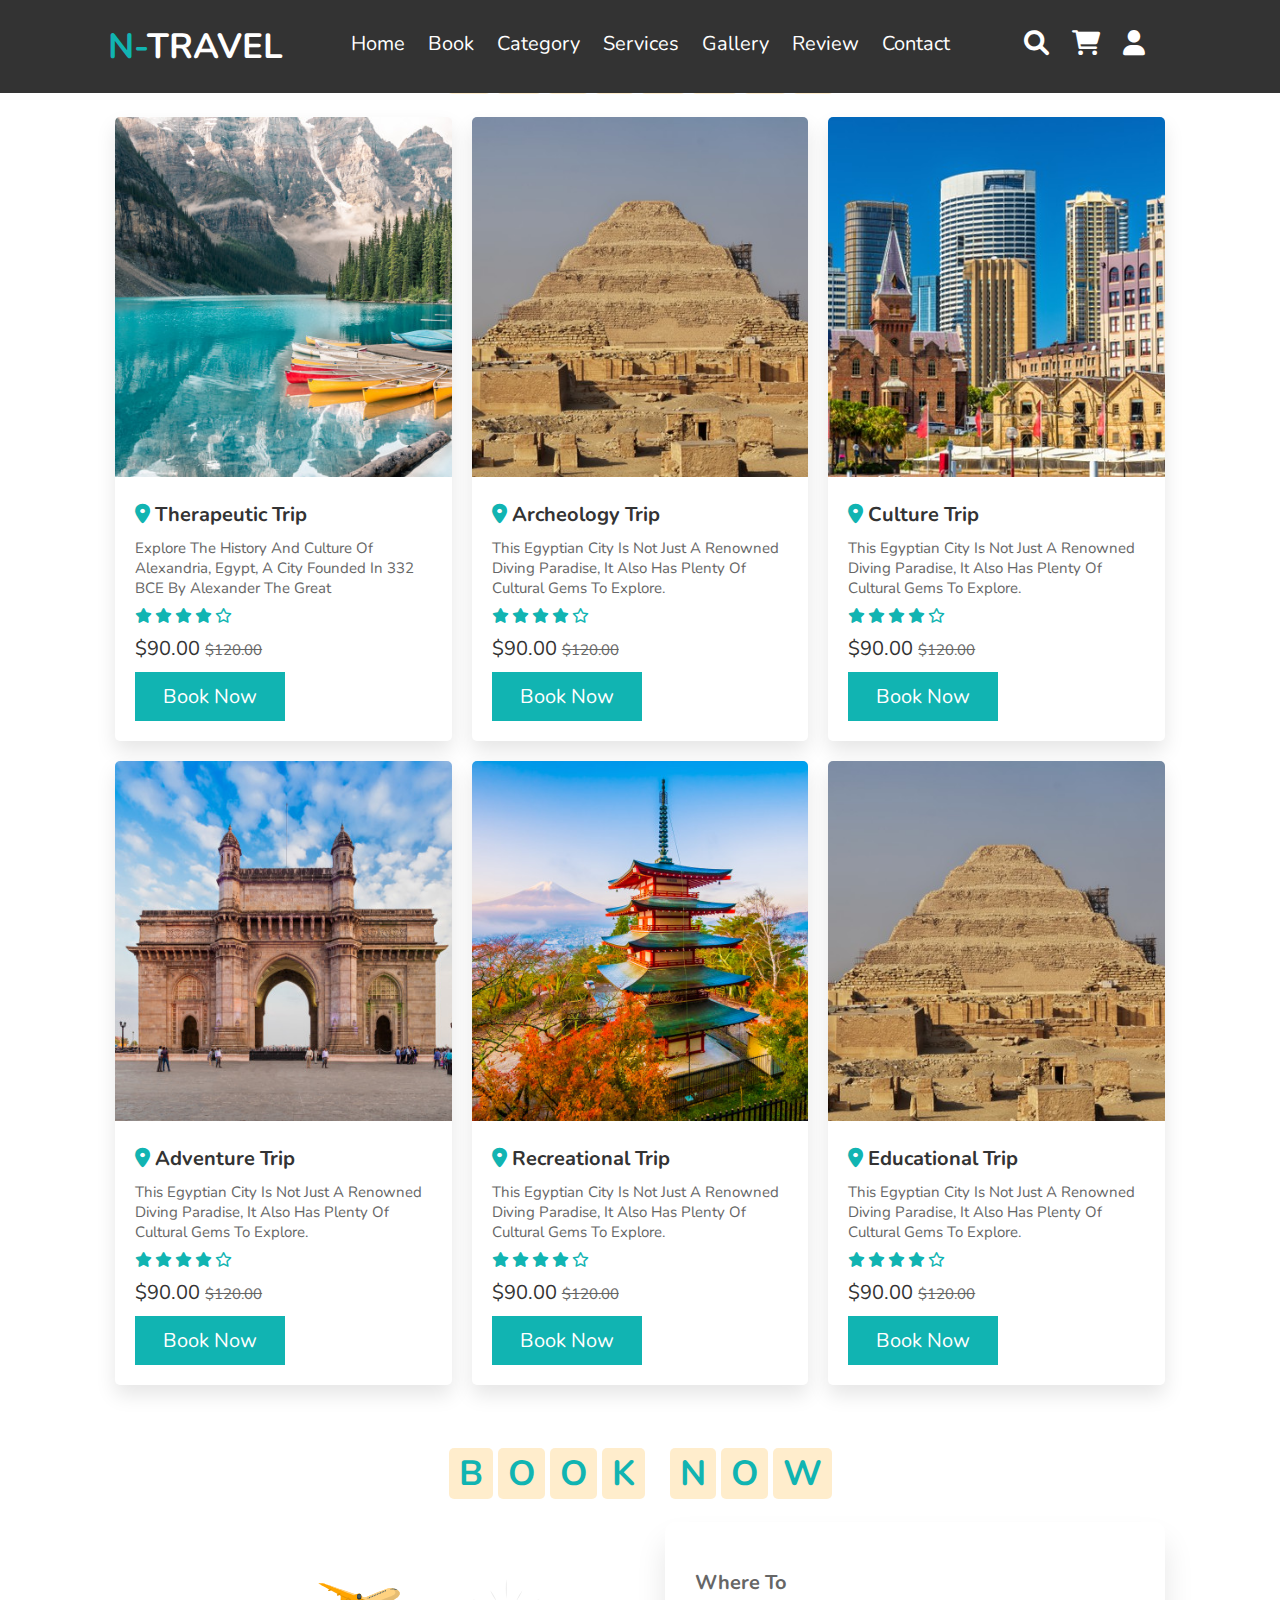
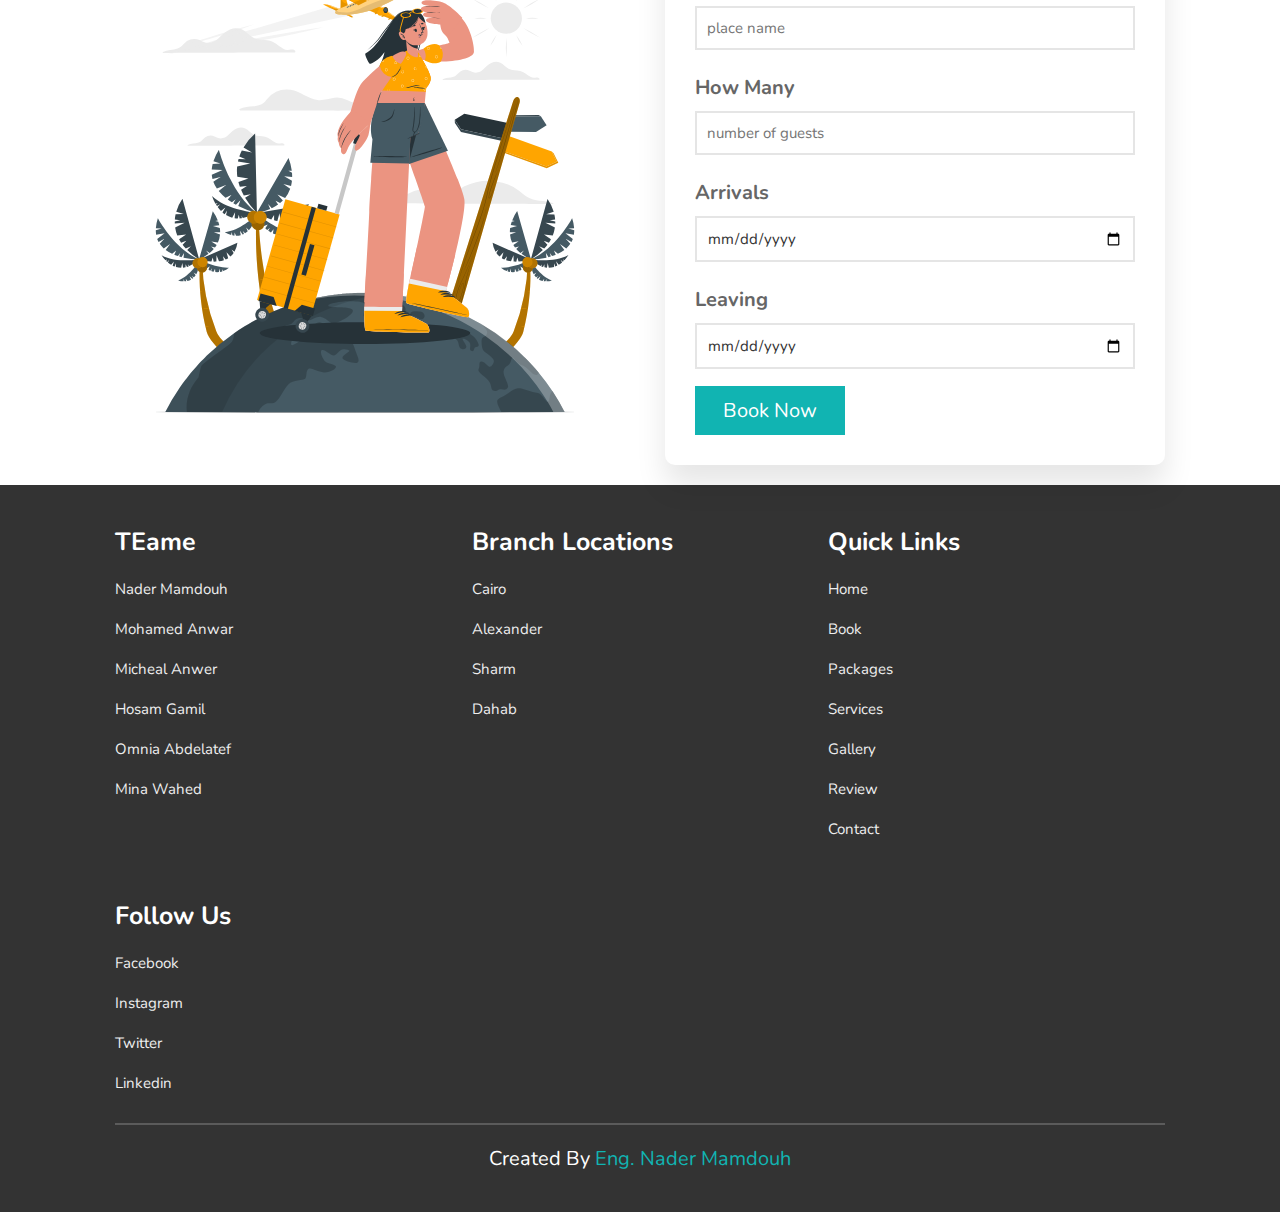
<file: category.html>
<!DOCTYPE html>
<html lang="en">
<head>
    <meta charset="UTF-8">
    <meta http-equiv="X-UA-Compatible" content="IE=edge">
    <title>Travel Trip</title>
    <link rel="stylesheet" href="https://unpkg.com/swiper/swiper-bundle.min.css" />
    <link rel="stylesheet" href="https://cdnjs.cloudflare.com/ajax/libs/font-awesome/5.15.3/css/all.min.css">
    <link rel="stylesheet" href="css/all.min.css">
    <link rel="stylesheet" href="css/style.css">
</head>
<body>
    <header>

        <div id="menu-bar" class="fas fa-bars"></div>
    
        <a href="#" class="logo"><span>N-</span>travel</a>
    
        <nav class="navbar">
            <a href="index.html">home</a>
            <a href="index.html#book">book</a>
            <a href="category.html">Category</a>
            <a href="index.html#services">services</a>
            <a href="gallery.html">gallery</a>
            <a href="index.html#review">review</a>
            <a href="index.html#contact">contact</a>
        </nav>
    
        <div class="icons">
            <i class="fas fa-search" id="search-btn"></i>
            <i class="fa-solid fa-cart-shopping" id="cart-btn"></i>
            <i class="fas fa-user" id="login-btn"></i>
        </div>
    
        <form action="" class="search-bar-container">
            <input type="search" id="search-bar" placeholder="search here...">
            <label for="search-bar" class="fas fa-search"></label>
        </form>
    
    </header>

    <!-- cart container  -->

    <div class="cart-container">

        <i class="fas fa-times cart" id="form-close"></i>

        <div class="cart packages">
            <h3>Cart</h3>
            <div class="box-container">

            <div class="box">
                <img src="images/p-1.jpg" alt="">
                <div class="content">
                    <h3> <i class="fas fa-map-marker-alt"></i> Alexandria </h3>
                    <p>Explore the history and culture of Alexandria, Egypt, a city founded in 332 BCE by Alexander the Great</p>
                    <div class="stars">
                        <i class="fas fa-star"></i>
                        <i class="fas fa-star"></i>
                        <i class="fas fa-star"></i>
                        <i class="fas fa-star"></i>
                        <i class="far fa-star"></i>
                    </div>
                    <div class="price"> $90.00 <span>$120.00</span> </div>
                </div>
            </div>

            



            </div>
            <input type="submit" value="confirm" class="btn">

        </div>

    </div>

    <!-- login form container  -->

    <div class="login-form-container">

        <i class="fas fa-times login" id="form-close"></i>

        <form action="">
            <h3>login</h3>
            <input type="email" class="box" placeholder="enter your email">
            <input type="password" class="box" placeholder="enter your password">
            <input type="submit" value="login now" class="btn">
            <input type="checkbox" id="remember">
            <label for="remember">remember me</label>
            <p>forget password? <a href="#">click here</a></p>
            <p>don't have and account? <a href="#">register now</a></p>
        </form>

    </div>



<!-- packages section starts  -->

    <section class="packages" id="packages">

        <h1 class="heading">
            <span>c</span>
            <span>a</span>
            <span>t</span>
            <span>e</span>
            <span>g</span>
            <span>o</span>
            <span>r</span>
            <span>y</span>
        </h1>

        <div class="box-container">

            <div class="box">
                <img src="images/p-2.jpg" alt="">
                <div class="content">
                    <h3> <i class="fas fa-map-marker-alt"></i> therapeutic trip </h3>
                    <p>Explore the history and culture of Alexandria, Egypt, a city founded in 332 BCE by Alexander the Great</p>
                    <div class="stars">
                        <i class="fas fa-star"></i>
                        <i class="fas fa-star"></i>
                        <i class="fas fa-star"></i>
                        <i class="fas fa-star"></i>
                        <i class="far fa-star"></i>
                    </div>
                    <div class="price"> $90.00 <span>$120.00</span> </div>
                    <a href="#" class="btn">book now</a>
                </div>
            </div>

            <div class="box">
                <img src="images/p-6.jpg" alt="">
                <div class="content">
                    <h3> <i class="fas fa-map-marker-alt"></i> Archeology trip </h3>
                    <p>This Egyptian city is not just a renowned diving paradise, it also has plenty of cultural gems to explore.</p>
                    <div class="stars">
                        <i class="fas fa-star"></i>
                        <i class="fas fa-star"></i>
                        <i class="fas fa-star"></i>
                        <i class="fas fa-star"></i>
                        <i class="far fa-star"></i>
                    </div>
                    <div class="price"> $90.00 <span>$120.00</span> </div>
                    <a href="#" class="btn">book now</a>
                </div>
            </div>

            <div class="box">
                <img src="images/p-3.jpg" alt="">
                <div class="content">
                    <h3> <i class="fas fa-map-marker-alt"></i> Culture Trip </h3>
                    <p>This Egyptian city is not just a renowned diving paradise, it also has plenty of cultural gems to explore.</p>
                    <div class="stars">
                        <i class="fas fa-star"></i>
                        <i class="fas fa-star"></i>
                        <i class="fas fa-star"></i>
                        <i class="fas fa-star"></i>
                        <i class="far fa-star"></i>
                    </div>
                    <div class="price"> $90.00 <span>$120.00</span> </div>
                    <a href="#" class="btn">book now</a>
                </div>
            </div>

            <div class="box">
                <img src="images/p-1.jpg" alt="">
                <div class="content">
                    <h3> <i class="fas fa-map-marker-alt"></i> Adventure trip </h3>
                    <p>This Egyptian city is not just a renowned diving paradise, it also has plenty of cultural gems to explore.</p>
                    <div class="stars">
                        <i class="fas fa-star"></i>
                        <i class="fas fa-star"></i>
                        <i class="fas fa-star"></i>
                        <i class="fas fa-star"></i>
                        <i class="far fa-star"></i>
                    </div>
                    <div class="price"> $90.00 <span>$120.00</span> </div>
                    <a href="#" class="btn">book now</a>
                </div>
            </div>

            <div class="box">
                <img src="images/p-5.jpg" alt="">
                <div class="content">
                    <h3> <i class="fas fa-map-marker-alt"></i> Recreational trip </h3>
                    <p>This Egyptian city is not just a renowned diving paradise, it also has plenty of cultural gems to explore.</p>
                    <div class="stars">
                        <i class="fas fa-star"></i>
                        <i class="fas fa-star"></i>
                        <i class="fas fa-star"></i>
                        <i class="fas fa-star"></i>
                        <i class="far fa-star"></i>
                    </div>
                    <div class="price"> $90.00 <span>$120.00</span> </div>
                    <a href="#" class="btn">book now</a>
                </div>
            </div>

            <div class="box">
                <img src="images/p-6.jpg" alt="">
                <div class="content">
                    <h3> <i class="fas fa-map-marker-alt"></i> Educational trip </h3>
                    <p>This Egyptian city is not just a renowned diving paradise, it also has plenty of cultural gems to explore.</p>
                    <div class="stars">
                        <i class="fas fa-star"></i>
                        <i class="fas fa-star"></i>
                        <i class="fas fa-star"></i>
                        <i class="fas fa-star"></i>
                        <i class="far fa-star"></i>
                    </div>
                    <div class="price"> $90.00 <span>$120.00</span> </div>
                    <a href="#" class="btn">book now</a>
                </div>
            </div>

        </div>

    </section>

<!-- packages section ends -->


<!-- book section starts  -->

<section class="book" id="book">

    <h1 class="heading">
        <span>b</span>
        <span>o</span>
        <span>o</span>
        <span>k</span>
        <span class="space"></span>
        <span>n</span>
        <span>o</span>
        <span>w</span>
    </h1>

    <div class="row">

        <div class="image">
            <img src="images/book-img.svg" alt="">
        </div>

        <form action="">
            <div class="inputBox">
                <h3>where to</h3>
                <input type="text" placeholder="place name">
            </div>
            <div class="inputBox">
                <h3>how many</h3>
                <input type="number" placeholder="number of guests">
            </div>
            <div class="inputBox">
                <h3>arrivals</h3>
                <input type="date">
            </div>
            <div class="inputBox">
                <h3>leaving</h3>
                <input type="date">
            </div>
            <input type="submit" class="btn" value="book now">
        </form>

    </div>

</section>

<!-- book section ends -->






<!-- footer section  -->

    <section class="footer">

        <div class="box-container">

            <div class="box">
                <h3>TEame</h3>
                <a href="#">Nader Mamdouh</a>
                <a href="#">mohamed anwar</a>
                <a href="#">micheal anwer</a>
                <a href="#">hosam gamil</a>
                <a href="#">omnia Abdelatef</a>
                <a href="#">mina wahed</a>
            </div>
            <div class="box">
                <h3>branch locations</h3>
                <a href="#">cairo</a>
                <a href="#">Alexander</a>
                <a href="#">Sharm</a>
                <a href="#">Dahab</a>
            </div>
            <div class="box">
                <h3>quick links</h3>
                <a href="#">home</a>
                <a href="#">book</a>
                <a href="#">packages</a>
                <a href="#">services</a>
                <a href="#">gallery</a>
                <a href="#">review</a>
                <a href="#">contact</a>
            </div>
            <div class="box">
                <h3>follow us</h3>
                <a href="#">facebook</a>
                <a href="#">instagram</a>
                <a href="#">twitter</a>
                <a href="#">linkedin</a>
            </div>

        </div>

        <h1 class="credit"> created by <span> eng. nader mamdouh </span>  </h1>

    </section>













<script src="https://unpkg.com/swiper/swiper-bundle.min.js"></script>

    <script src="js/script.js"></script>
</body>
</html>
</file>
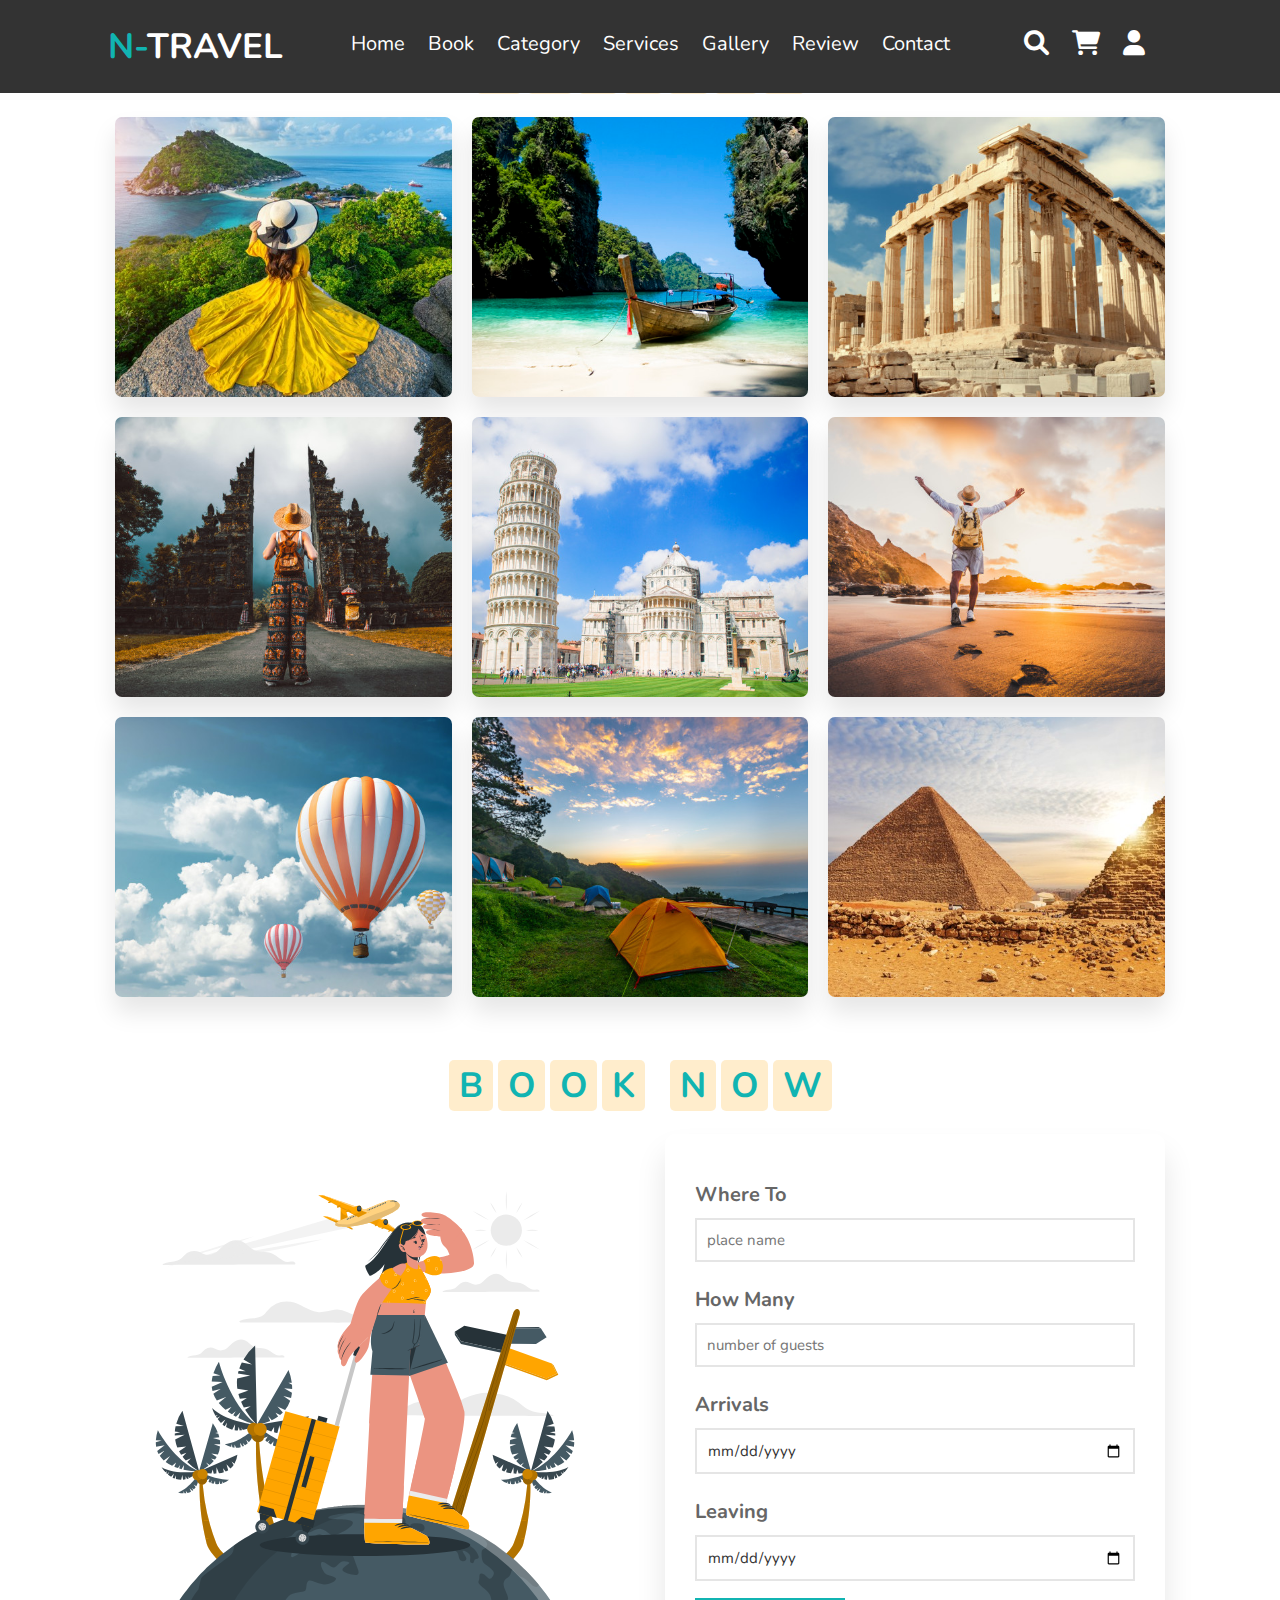
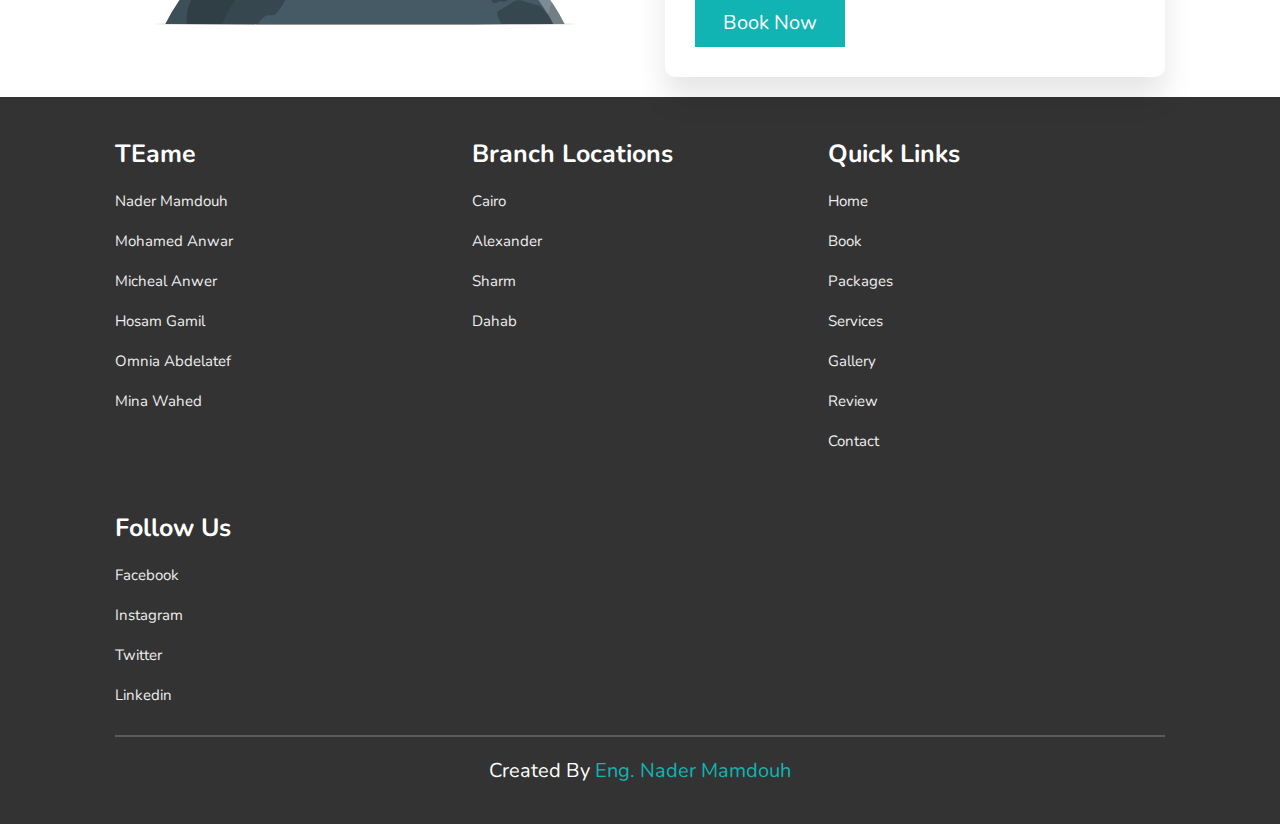
<file: gallery.html>
<!DOCTYPE html>
<html lang="en">
<head>
    <meta charset="UTF-8">
    <meta http-equiv="X-UA-Compatible" content="IE=edge">
    <title>Travel Trip</title>
    <link rel="stylesheet" href="https://unpkg.com/swiper/swiper-bundle.min.css" />
    <link rel="stylesheet" href="https://cdnjs.cloudflare.com/ajax/libs/font-awesome/5.15.3/css/all.min.css">
    <link rel="stylesheet" href="css/all.min.css">
    <link rel="stylesheet" href="css/style.css">
</head>
<body>
    <header>

        <div id="menu-bar" class="fas fa-bars"></div>
    
        <a href="#" class="logo"><span>N-</span>travel</a>
    
        <nav class="navbar">
            <a href="index.html">home</a>
            <a href="index.html#book">book</a>
            <a href="category.html">Category</a>
            <a href="index.html#services">services</a>
            <a href="gallery.html">gallery</a>
            <a href="index.html#review">review</a>
            <a href="index.html#contact">contact</a>
        </nav>
    
        <div class="icons">
            <i class="fas fa-search" id="search-btn"></i>
            <i class="fa-solid fa-cart-shopping" id="cart-btn"></i>
            <i class="fas fa-user" id="login-btn"></i>
        </div>
    
        <form action="" class="search-bar-container">
            <input type="search" id="search-bar" placeholder="search here...">
            <label for="search-bar" class="fas fa-search"></label>
        </form>
    
    </header>

    <!-- cart container  -->

    <div class="cart-container">

        <i class="fas fa-times cart" id="form-close"></i>

        <div class="cart packages">
            <h3>Cart</h3>
            <div class="box-container">

            <div class="box">
                <img src="images/p-1.jpg" alt="">
                <div class="content">
                    <h3> <i class="fas fa-map-marker-alt"></i> Alexandria </h3>
                    <p>Explore the history and culture of Alexandria, Egypt, a city founded in 332 BCE by Alexander the Great</p>
                    <div class="stars">
                        <i class="fas fa-star"></i>
                        <i class="fas fa-star"></i>
                        <i class="fas fa-star"></i>
                        <i class="fas fa-star"></i>
                        <i class="far fa-star"></i>
                    </div>
                    <div class="price"> $90.00 <span>$120.00</span> </div>
                </div>
            </div>

            



            </div>
            <input type="submit" value="confirm" class="btn">

        </div>

    </div>

    <!-- login form container  -->

    <div class="login-form-container">

        <i class="fas fa-times login" id="form-close"></i>

        <form action="">
            <h3>login</h3>
            <input type="email" class="box" placeholder="enter your email">
            <input type="password" class="box" placeholder="enter your password">
            <input type="submit" value="login now" class="btn">
            <input type="checkbox" id="remember">
            <label for="remember">remember me</label>
            <p>forget password? <a href="#">click here</a></p>
            <p>don't have and account? <a href="#">register now</a></p>
        </form>

    </div>








<!-- gallery section starts  -->

    <section class="gallery" id="gallery">

        <h1 class="heading">
            <span>g</span>
            <span>a</span>
            <span>l</span>
            <span>l</span>
            <span>e</span>
            <span>r</span>
            <span>y</span>
        </h1>

        <div class="box-container">

            <div class="box">
                <img src="images/g-1.jpg" alt="">
                <div class="content">
                    <h3> Dahab </h3>
                    <p>This Egyptian city is not just a renowned diving paradise, it also has plenty of cultural gems to explore.</p>
                    <a href="#" class="btn">see more</a>
                </div>
            </div>
            <div class="box">
                <img src="images/g-2.jpg" alt="">
                <div class="content">
                    <h3> Dahab </h3>
                    <p>This Egyptian city is not just a renowned diving paradise, it also has plenty of cultural gems to explore.</p>
                    <a href="#" class="btn">see more</a>
                </div>
            </div>
            <div class="box">
                <img src="images/g-3.jpg" alt="">
                <div class="content">
                    <h3> Dahab </h3>
                    <p>This Egyptian city is not just a renowned diving paradise, it also has plenty of cultural gems to explore.</p>
                    <a href="#" class="btn">see more</a>
                </div>
            </div>
            <div class="box">
                <img src="images/g-4.jpg" alt="">
                <div class="content">
                    <h3> Dahab </h3>
                    <p>This Egyptian city is not just a renowned diving paradise, it also has plenty of cultural gems to explore.</p>
                    <a href="#" class="btn">see more</a>
                </div>
            </div>
            <div class="box">
                <img src="images/g-5.jpg" alt="">
                <div class="content">
                    <h3> Dahab </h3>
                    <p>This Egyptian city is not just a renowned diving paradise, it also has plenty of cultural gems to explore.</p>
                    <a href="#" class="btn">see more</a>
                </div>
            </div>
            <div class="box">
                <img src="images/g-6.jpg" alt="">
                <div class="content">
                    <h3> Dahab </h3>
                    <p>This Egyptian city is not just a renowned diving paradise, it also has plenty of cultural gems to explore.</p>
                    <a href="#" class="btn">see more</a>
                </div>
            </div>
            <div class="box">
                <img src="images/g-7.jpg" alt="">
                <div class="content">
                    <h3> Dahab </h3>
                    <p>This Egyptian city is not just a renowned diving paradise, it also has plenty of cultural gems to explore.</p>
                    <a href="#" class="btn">see more</a>
                </div>
            </div>
            <div class="box">
                <img src="images/g-8.jpg" alt="">
                <div class="content">
                    <h3> Dahab </h3>
                    <p>This Egyptian city is not just a renowned diving paradise, it also has plenty of cultural gems to explore.</p>
                    <a href="#" class="btn">see more</a>
                </div>
            </div>
            <div class="box">
                <img src="images/g-9.jpg" alt="">
                <div class="content">
                    <h3> Dahab </h3>
                    <p>This Egyptian City Is Not Just A Renowned Diving Paradise, It Also Has Plenty Of Cultural Gems To Explore.</p>
                    <a href="#" class="btn">see more</a>
                </div>
            </div>

        </div>

    </section>

<!-- gallery section ends -->

<!-- book section starts  -->

<section class="book" id="book">

    <h1 class="heading">
        <span>b</span>
        <span>o</span>
        <span>o</span>
        <span>k</span>
        <span class="space"></span>
        <span>n</span>
        <span>o</span>
        <span>w</span>
    </h1>

    <div class="row">

        <div class="image">
            <img src="images/book-img.svg" alt="">
        </div>

        <form action="">
            <div class="inputBox">
                <h3>where to</h3>
                <input type="text" placeholder="place name">
            </div>
            <div class="inputBox">
                <h3>how many</h3>
                <input type="number" placeholder="number of guests">
            </div>
            <div class="inputBox">
                <h3>arrivals</h3>
                <input type="date">
            </div>
            <div class="inputBox">
                <h3>leaving</h3>
                <input type="date">
            </div>
            <input type="submit" class="btn" value="book now">
        </form>

    </div>

</section>

<!-- book section ends -->
<!-- footer section  -->

    <section class="footer">

        <div class="box-container">

            <div class="box">
                <h3>TEame</h3>
                <a href="#">Nader Mamdouh</a>
                <a href="#">mohamed anwar</a>
                <a href="#">micheal anwer</a>
                <a href="#">hosam gamil</a>
                <a href="#">omnia Abdelatef</a>
                <a href="#">mina wahed</a>
            </div>
            <div class="box">
                <h3>branch locations</h3>
                <a href="#">cairo</a>
                <a href="#">Alexander</a>
                <a href="#">Sharm</a>
                <a href="#">Dahab</a>
            </div>
            <div class="box">
                <h3>quick links</h3>
                <a href="#">home</a>
                <a href="#">book</a>
                <a href="#">packages</a>
                <a href="#">services</a>
                <a href="#">gallery</a>
                <a href="#">review</a>
                <a href="#">contact</a>
            </div>
            <div class="box">
                <h3>follow us</h3>
                <a href="#">facebook</a>
                <a href="#">instagram</a>
                <a href="#">twitter</a>
                <a href="#">linkedin</a>
            </div>

        </div>

        <h1 class="credit"> created by <span> eng. nader mamdouh </span>  </h1>

    </section>













<script src="https://unpkg.com/swiper/swiper-bundle.min.js"></script>

    <script src="js/script.js"></script>
</body>
</html>
</file>
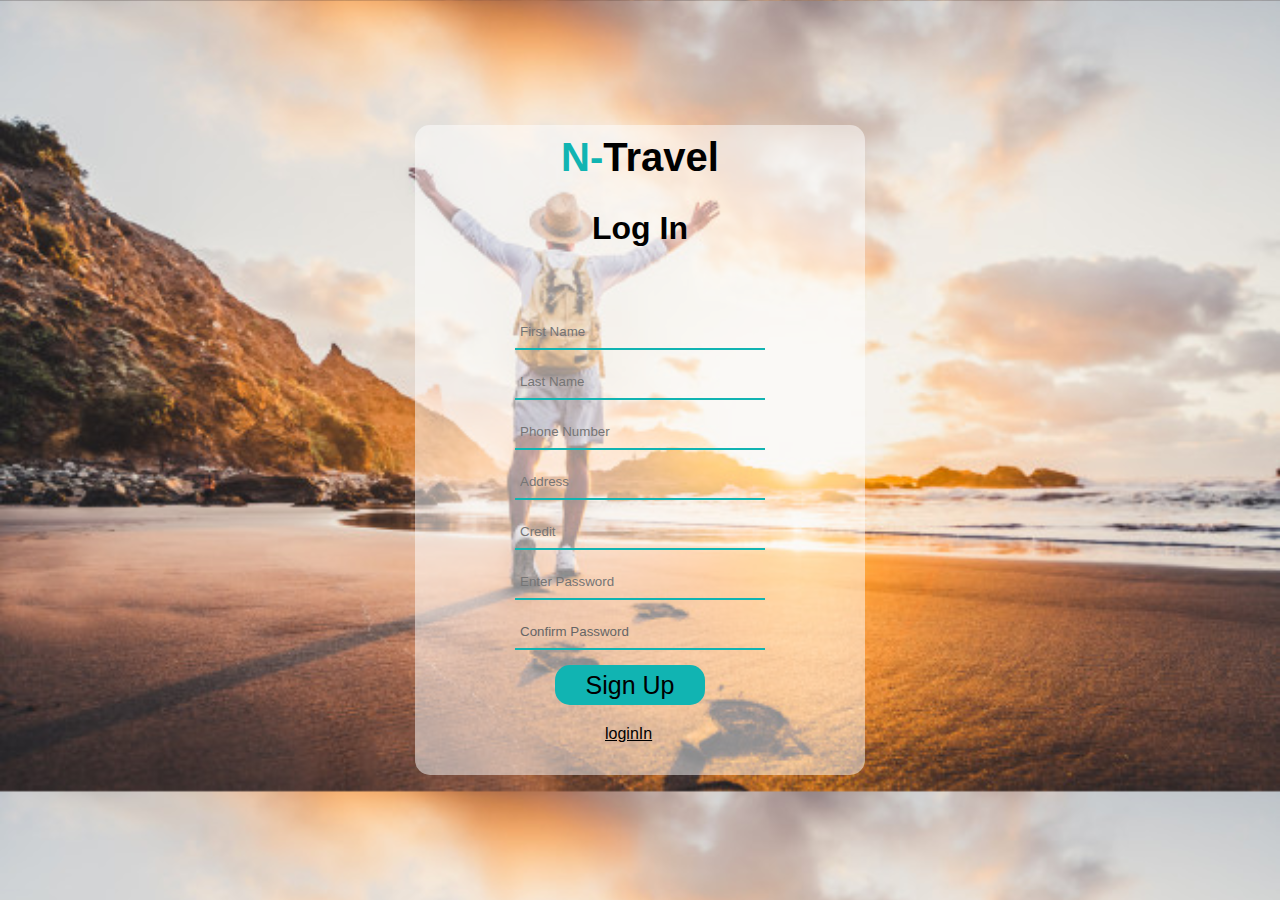
<file: sign-up.html>
<!DOCTYPE html>
<html lang="en">

    <head>
        <meta charset="utf-8">
        <title>login </title>
        <!---    fonts    --->
        <link rel="stylesheet" href="css/all.min.css">
        <!--     custom css file   -->
        <link rel="stylesheet" href="css/signup-style.css">
    </head>
    <body>
        <form action="index.html" method="post" class="signup-form">
            <div class="lo"><a href="#" class="logo"><span>N-</span>travel</a></div>
            <h2>Log In</h2>
            <input type="text1" placeholder="First Name" name="First Name" required>
            <input type="text2" placeholder="last Name" name="last Name" required>
            <input type="text3" placeholder="Phone number" name="Phone number" required>
            <input type="text4" placeholder="address" name="address" required>
            <input type="text5" placeholder="credit" name="credit" required >
            <input type="password" placeholder="Enter Password" name="Password" required>
            <input type="password2" placeholder="Confirm Password" name="cpassword" required>
            <input type="submit" value="Sign Up" >
            <a href="index.html#form-open" class="sign login">loginIn</a>
        </form>

    </body>
</html>
</file>
<file: css/style.css>
@import url('https://fonts.googleapis.com/css2?family=Nunito:wght@200;300;400;600;700&display=swap');

:root{
  --main:#11b4b2;
}

*{
  font-family: 'Nunito', sans-serif;
  margin:0; padding:0;
  box-sizing: border-box;
  text-transform: capitalize;
  outline: none; border:none;
  text-decoration: none;
  transition: all .2s linear;
}
html{
    font-size: 62.5%;
    overflow-x: hidden;
    scroll-behavior: smooth
    
}


.btn{
    display: inline-block;
    margin-top: 10px;
    background:var(--main);
    color:#fff;
    padding:8px 25px;
    border:3px solid var(--main);
    cursor: pointer;
    font-size: 20px;
}

.btn:hover{
    background:rgba(255, 165, 0,.2);
    color:var(--main);    
}
section{
    padding:2rem 9%;
}


.heading{
    text-align: center;
    padding:2.5rem 0;
}

.heading span{
    font-size: 3.5rem;
    background:rgba(255, 165, 0,.2);
    color:var(--main);
    border-radius: .5rem;
    padding:.2rem 1rem;
}

.heading span.space{
    background:none;
}


header{
    position: fixed;
    left: 0;
    top: 0;
    right: 0;
    z-index: 1000;
    display: flex;
    justify-content: space-between;
    background-color: #333;
    padding: 30px 9%;
}
header .logo{
    font-size: 35px;
    font-weight: bolder;
    color:#fff;
    text-transform: uppercase;
    margin: -7px;
}

header .logo span{
    color:var(--main);
}
#menu-bar{
    color:#fff;
    border:2px solid #fff;
    border-radius: 5px;
    font-size: 35px;
    padding:5px 12px;
    cursor: pointer;
    -webkit-border-radius: 5px;
    -moz-border-radius: 5px;
    -ms-border-radius: 5px;
    -o-border-radius: 5px;
    display: none;
}

header .navbar a{
    color:#fff;
    font-size: 20px;
    margin:0 10px;
}

header .navbar a:hover{
    color:var(--main);
}

header .icons i{
    font-size: 25px;
    color:#fff;
    cursor: pointer;
    margin-right: 20px;
}

header .icons i:hover{
    color:var(--main);
}
header .search-bar-container{
    position: absolute;
    top:100%; left: 0; right:0;
    padding:15px 30px;
    background:#333;
    border-top: 2px solid rgba(255,255,255,.2);
    display: flex;
    align-items: center;
    z-index: 1001;
    clip-path: polygon(0 0, 100% 0, 100% 0, 0 0);
}
  
header .search-bar-container.active{
    clip-path: polygon(0 0, 100% 0, 100% 100%, 0 100%);
}
header .search-bar-container #search-bar{
    width:100%;
    padding:10px;
    text-transform: none;
    color:#333;
    font-size: 25px;
    border-radius: 10px;
    -webkit-border-radius: 10px;
    -moz-border-radius: 10px;
    -ms-border-radius: 10px;
    -o-border-radius: 10px;
}

header .search-bar-container label{
    color:#fff;
    cursor: pointer;
    font-size: 30px;
    margin-left: 15px;
}

header .search-bar-container label:hover{
    color:var(--main);
}
.cart-container{
    position: fixed;
    top:-120%; left: 0;
    z-index: 10000;
    min-height: 100vh;
    width:100%;
    background:rgba(0,0,0,.7);
    display: flex;
    align-items: center;
    justify-content: center;
}
.cart-container.active{
    top:0;
}
.cart-container .cart{
    margin:30px;
    padding:15px 20px;
    border-radius: 5px;
    background:#fff;
    width:600px;
    -webkit-border-radius: 5px;
    -moz-border-radius: 5px;
    -ms-border-radius: 5px;
    -o-border-radius: 5px;
}
.cart-container .cart .btn{
    display: block;
    width:100%;
}
.cart-container #form-close{
    position: absolute;
    top:17px; right:25px;
    font-size: 35px;
    color:#fff;
    cursor: pointer;
    background-color: black;
    width: auto;
}


.login-form-container{
    position: fixed;
    top:-120%; left: 0;
    z-index: 10000;
    min-height: 100vh;
    width:100%;
    background:rgba(0,0,0,.7);
    display: flex;
    align-items: center;
    justify-content: center;
}

.login-form-container.active{
    top:0;
}

.login-form-container form{
    margin:30px;
    padding:15px 20px;
    border-radius: 5px;
    background:#fff;
    width:600px;
    -webkit-border-radius: 5px;
    -moz-border-radius: 5px;
    -ms-border-radius: 5px;
    -o-border-radius: 5px;
}

.login-form-container form h3 , .cart-container h3{
    font-size: 50px;
    color:#444;
    text-transform: uppercase;
    text-align: center;
    padding:10px 0;
}

.login-form-container form .box{
    width:100%;
    padding:10px;
    font-size: 20px;
    color:#333;
    margin:5px 0;
    border:2px solid rgba(0,0,0,.3);
    text-transform: none;
}

.login-form-container form .box:focus{
    border-color: var(--main);
}
.login-form-container form #remember{
    margin:17px 0;
}

.login-form-container form label{
    font-size: 20px;
}

.login-form-container form .btn{
    display: block;
    width:100%;
}

.login-form-container form p{
    padding:7px 0;
    font-size: 15px;
    color:#666;
}

.login-form-container form p a{
    color:var(--main);
}

.login-form-container form p a:hover{
    color:#333;
    text-decoration: underline;
}

.login-form-container #form-close{
    position: absolute;
    top:17px; right:25px;
    font-size: 35px;
    color:#fff;
    cursor: pointer;
}
.home{
    min-height: 100vh;
    display: flex;
    align-items: center;
    justify-content: center;
    flex-flow: column;
    position: relative;
    z-index: 0;
}

.home .content{
    text-align: center;
}

.home .content h3{
    font-size: 4.5rem;
    color:#fff;
    text-transform: uppercase;
    text-shadow: 0 .3rem .5rem rgba(0,0,0,.1);
}

.home .content p{
    font-size: 2.5rem;
    color:#fff;
    padding:.5rem 0;
}

.home .video-container video{
    position: absolute;
    top:0; left: 0;
    z-index: -1;
    height: 100%;
    width:100%;
    object-fit: cover;
}

.home .controls{
    padding:15px;
    border-radius: 50px;
    background:rgba(0,0,0,.7);
    position: relative;
    top:200px;
    -webkit-border-radius: 50px;
    -moz-border-radius: 50px;
    -ms-border-radius: 50px;
    -o-border-radius: 50px;
}

.home .controls .vid-btn{
    height:20px;
    width:20px;
    display: inline-block;
    border-radius: 50%;
    background:#fff;
    cursor: pointer;
    margin:0 10px;
}

.home .controls .vid-btn.active{
    background:var(--main);
}

.book .row{
    display: flex;
    flex-wrap: wrap;
    gap:50px;
    align-items: center;
}
.book .row .image{
    flex:1 1 70px;
}
  
.book .row .image img{
    width:100%;
}
.book .row form{
    flex:1 1 70px;
    padding:30px;
    box-shadow: 0 20px 30px rgba(0,0,0,.1);
    border-radius: 10px;
    -webkit-border-radius: 10px;
    -moz-border-radius: 10px;
    -ms-border-radius: 10px;
    -o-border-radius: 10px;
}

.book .row form .inputBox{
    padding:7px 0;
}

.book .row form .inputBox input{
    width:100%;
    padding:10px;
    border:2px solid rgba(0,0,0,.1);
    font-size: 15px;
    color:#333;
    text-transform: none;
}

.book .row form .inputBox h3{
    font-size: 20px;
    padding:10px 0;
    color:#666;
}


.packages .box-container{
    display: flex;
    flex-wrap: wrap;
    gap:20px;
}

.packages .box-container .box{
    flex:1 1 300px;
    border-radius: 5px;
    overflow: hidden;
    box-shadow: 0 10px 20px rgba(0,0,0,.1);
    -webkit-border-radius: 5px;
    -moz-border-radius: 5px;
    -ms-border-radius: 5px;
    -o-border-radius: 5px;
}

.packages .box-container .box img{
    height: 360px;
    width:100%;
    object-fit: cover;
}

.packages .box-container .box .content{
    padding:20px;
}

.packages .box-container .box .content h3{
    font-size:20px;
    color:#333;
}

.packages .box-container .box .content h3 i{
    color:var(--main);
}

.packages .box-container .box .content p{
    font-size:15px;
    color:#666;
    padding:10px 0;
}

.packages .box-container .box .content .stars i{
    font-size:15px;
    color:var(--main);
}

.packages .box-container .box .content .price{
    font-size: 20px;
    color:#333;
    padding-top: 10px;
}

.packages .box-container .box .content .price span{
    color:#666;
    font-size: 15px;
    text-decoration: line-through;
}

.services .box-container{
    display: flex;
    flex-wrap: wrap;
    gap:20px;
}
.services .box-container .box{
    flex: 1 1 350px;
    border-radius: 10px;
    padding:15px;
    text-align: center;
    -webkit-border-radius: 10px;
    -moz-border-radius: 10px;
    -ms-border-radius: 10px;
    -o-border-radius: 10px;
}
.services .box-container .box i{
    padding:10px;
    font-size: 45px;
    color:var(--main);
}
.services .box-container .box h3{
    font-size: 25px;
    color:#333;
}

.services .box-container .box p{
    font-size: 15px;
    color:#666;
    padding:10px 0;
}
.services .box-container .box:hover{
    box-shadow: 0 15px 25px rgba(0,0,0,.2);
}






.gallery .box-container{
    display: flex;
    flex-wrap: wrap;
    gap:20px;
}

.gallery .box-container .box{
    overflow: hidden;
    box-shadow: 0 15px 25px rgba(0,0,0,.1);
    border:15 solid #fff;
    border-radius: 7px;
    flex:1 1 300px;
    height: 280px;
    position: relative;
    -webkit-border-radius: 7px;
    -moz-border-radius: 7px;
    -ms-border-radius: 7px;
    -o-border-radius: 7px;
}

.gallery .box-container .box img{
    height: 100%;
    width:100%;
    object-fit: cover;
}

.gallery .box-container .box .content{
    position: absolute;
    top:-100%; left:0;
    height: 100%;
    width:100%;
    text-align: center;
    background:rgba(0,0,0,.7);
    padding:20px;
    padding-top: 50px;
}

.gallery .box-container .box:hover .content{
    top:0;
}

.gallery .box-container .box .content h3{
    font-size: 25px;
    color:var(--main);
}

.gallery .box-container .box .content p{
    font-size: 15px;
    color:#eee;
    padding:5px 0;
}







.review .review-slider{
    padding-bottom: 20px;
    overflow: hidden;
  }
  
  .review .box{
    padding:20px;
    text-align: center;
    box-shadow: 0 15px 25px rgba(0,0,0,.1);
    border-radius: 5px;
    -webkit-border-radius: 5px;
    -moz-border-radius: 5px;
    -ms-border-radius: 5px;
    -o-border-radius: 5px;
}
  
.review .box img{
    height:250px;
    width:170px;
    border-radius: 15%;
    object-fit: cover;
    margin-bottom: 15px;
    -webkit-border-radius: 15%;
    -moz-border-radius: 15%;
    -ms-border-radius: 15%;
    -o-border-radius: 15%;
}
  
.review .box h3{
    color:#333;
    font-size: 25px;
}
  
.review .box p{
    color:#666;
    font-size: 15px;
    padding:10px 0;
}
  
.review .box .stars i{
    color:var(--main);
    font-size: 15px;
}

.contact .row form .inputBox{
    display: flex;
    flex-wrap: wrap;
    justify-content: space-between;
}

.contact .row form .inputBox input, .book .row form textarea{
    width:49%;
    margin:10px 0;
    padding:10px;
    font-size: 17px;
    color:#333;
    background:#f7f7f7;
    text-transform: none;
}
.book .row form textarea{
    height: 170px;
    resize: none;
    width:100%;
}



.footer{
    background:#333;
  }
  
  .footer .box-container{
    display: flex;
    flex-wrap: wrap;
    gap:20px;
  }
  
  .footer .box-container .box{
    padding:10px 0;
    flex:1 1 250px;
  }
  
  .footer .box-container .box h3{
    font-size: 25px;
    padding:10px 0;
    color:#fff;
  }
  
  .footer .box-container .box p{
    font-size: 15px;
    padding:10px 0;
    color:#eee;
  }
  
  .footer .box-container .box a{
    display: block;
    font-size: 15px;
    padding:10px 0;
    color:#eee;
  }
  
  .footer .box-container .box a:hover{
    color:var(--main);
    text-decoration: underline;
  }
  
  .footer .credit{
    text-align: center;
    padding:20px 10px;
    margin-top: 10px;
    font-size: 20px;
    font-weight: normal;
    color:#fff;
    border-top: 2px solid rgba(255,255,255,.2);
  }
  
  .footer .credit span{
    color:var(--main);
  }
  













@media (max-width:1200px){

    html{
        font-size: 55%;
    }

}

@media (max-width:1070px){
    html{
        overflow-x: hidden;
    }
    header{
        padding: 30px;
    }
    header .logo{
        margin: 0px;
    }

    section{
        padding:30px;
    }
    #menu-bar{
        display: initial;
    }

    
    header .navbar{
        position: absolute;
        top:100%; right:0; left: 0;
        background: #333;
        border-top: .1rem solid rgba(255,255,255,.2);
        padding:10px 20px;
        clip-path: polygon(0 0, 100% 0, 100% 0, 0 0);
    }

    header .navbar.active{
        clip-path: polygon(0 0, 100% 0, 100% 100%, 0 100%);
    }

    header .navbar a{
        display: block;
        border-radius: 5px;
        padding:15px;
        margin:15px 0;
        background:#222;
        -webkit-border-radius: 5px;
        -moz-border-radius: 5px;
        -ms-border-radius: 5px;
        -o-border-radius: 5px;
}

}

@media (max-width:768px){

    #menu-bar{
        display: initial;
    }
    header .logo{
        margin: 0px;
    }
    header .icons i{
        font-size: 35px;
        color:#fff;
        cursor: pointer;
        margin-right: 20px;
    }
    
    header .navbar{
        position: absolute;
        top:100%; right:0; left: 0;
        background: #333;
        border-top: 2px solid rgba(255,255,255,.2);
        padding:10px 20px;
        clip-path: polygon(0 0, 100% 0, 100% 0, 0 0);
    }

    header .navbar.active{
        clip-path: polygon(0 0, 100% 0, 100% 100%, 0 100%);
    }

    header .navbar a{
        display: block;
        border-radius: 5px;
        padding:15px;
        margin:15px 0;
        background:#222;
        -webkit-border-radius: 5px;
        -moz-border-radius: 5px;
        -ms-border-radius: 5px;
        -o-border-radius: 5px;
}

    }

    @media (max-width:450px){

    html{
        font-size: 50%;
        overflow-x: hidden;

    }

    .heading span{
        font-size: 25px;
    }

    .contact .row form .inputBox input{
        width:100%;
    }

}
</file>
<file: css/signup-style.css>
:root{
    --orange:#11b4b2;;
    --black:#000000;
    --light-color:#666;
    --box-shadow:0 .5rem 1.5rem rgba(0,0,0,.1);
}
*{
    font-family: 'Nunito', sans-serif;
    margin:0; padding:0;
    box-sizing: border-box;
    text-decoration: none;
    outline: none;
    border:none;
    text-transform: capitalize;
    transition: all .2s linear;
}
body{
    background-image: url(../images/g-6.jpg);
    background-size: cover;
}
form{
    position: absolute;
    top: 50%;
    left: 50%;
    transform: translate(-50%,-50%);
    width: 450px;
    height: 520px;
    background: rgb(255 255 255 / 50%);
    border-radius: 15px;

}
.lo{
    text-align: center;
    margin-top: 10px;
}
.logo{
    color:var(--black);
    font-size: 2.5rem;
    font-weight:bold;
    text-decoration: none;
    text-align: center;
}
span{
    color:var(--orange);
}
.logo i{
    color:var(--orange);
}
h2{
    text-align: center;
    margin-top: 30px;
    font-size: 2rem;
}
input[type="text1"],
[type="text2"],
[type="text3"],
[type="text4"],
[type="text5"],
[type="password"],
[type="password2"]{
    position:absolute;
    outline: none;
    border: none;
    width: 250px;
    height: 35px;
    border-bottom: 2px solid var(--orange);
    background: none;
    padding: 5px;
    color: rgb(0, 0, 0);
}
input[type="password2"]::placeholder{
    color:var(--light-color);
}

input[type="text"]{
    top: 210px;
    left: 100px;
}
input[type="password"]{
    top: 280px;
    left: 100px;
}
.text{
    position: absolute;
    top: 195px;
    left: 100px;
}

input[type="submit"] {
    position: absolute;
    top: 540px;
    left: 140px;
    width: 150px;
    height: 40px;
    background: var(--orange);
    border: none;
    outline: none;
    color: #000;
    border-radius: 15px;
    font-size: 25px;
}
input[type="submit"]:hover{
    background: var(--black);
    color: #fff;
}
p ,.sign{
    position: absolute;
    top: 430px;
    left: 100px;
    color: var(--black);
    cursor: pointer;
}
p:hover{
    color: var(--orange);
}
.sign{
    left: 250px;
    text-decoration: underline;
}
/**************************************/
.signup-form{
    height: 650px;
}
.login{
    left: 190px;
    top: 600px;
}
input[type="button2"] {
    top: 540px;
    left: 141px;
    text-align: center;
}
input[type="text1"]{
    top: 190px;
    left: 100px;
}
input[type="text2"]{
    top: 240px;
    left: 100px;
}
input[type="text3"]{
    top: 290px;
    left: 100px;
}
input[type="text4"]{
    top: 340px;
    left: 100px;
}
input[type="text5"]{
    top: 390px;
    left: 100px;
}
input[type="password"]{
    top: 440px;

}
input[type="password2"]{
    top: 490px;
    left: 100px;
}
</file>
